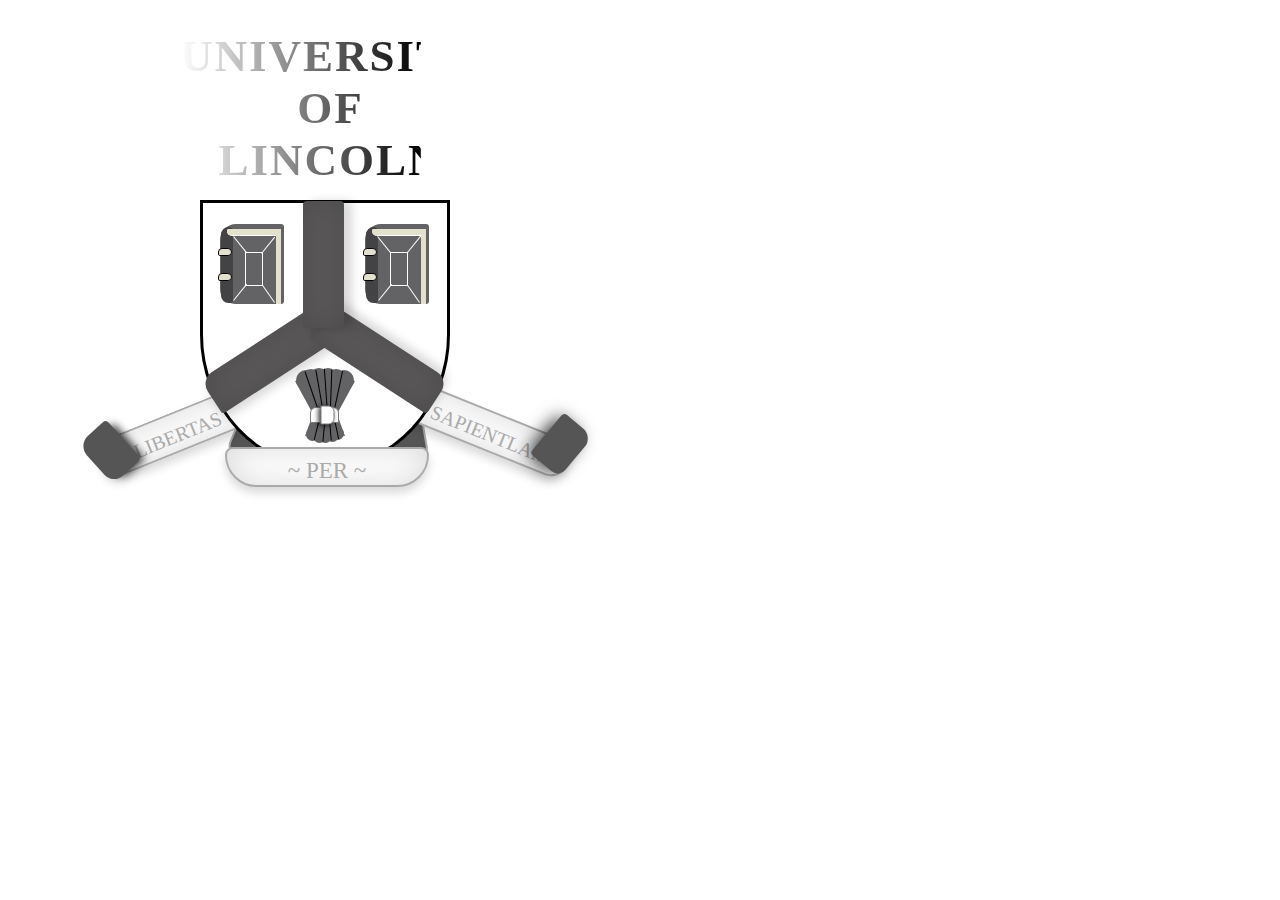
<file: Personal/index.html>
<!DOCTYPE html>
<html>
  <head>
    <meta charset="utf-8" />
    <meta http-equiv="X-UA-Compatible" content="IE=edge" />
    <title>Page Title</title>
    <meta name="viewport" content="width=device-width, initial-scale=1" />
    <link rel="stylesheet" type="text/css" media="screen" href="style.css" />
 
 </head>

  <body>
  
  
  
<div class="shield">
  <div class="shieldCurve"></div>
  <div class="shieldDecorationTop"></div>
  <div class="shieldDecorationLeft"></div>
  <div class="shieldDecorationRight"></div>
</div>
<div class = "book">
<div class="bookTop"></div>
<div class="bookSide"></div>
<div class="bookSpine"></div>
<div class="bookSpineBinder"></div>
<div class="bookSpineBinder1"></div>


</div>

<div class="whiteLine1"></div>
<div class="whiteLine2"></div>
<div class="whiteLine3"></div>
<div class="whiteLine4"></div>
<div class="whiteLine5"></div>
<div class="whiteLine6"></div>
<div class="whiteLine7"></div>
<div class="whiteLine8"></div>
<div class="whiteLine9"></div>
<div class="whiteLine10"></div>


<div class = "book1">
<div class="bookTop1"></div>
<div class="bookSide1"></div>
<div class="bookSpine1"></div>
<div class="bookSpineBinder2"></div>
<div class="bookSpineBinder3"></div>
</div>
<div class="triangle"></div>


<div class="wave3"></div>
<div class="wave4"></div>
<div class="wave5"></div>
<div class="wave6"></div>
<div class="wave7"></div>
<div class="wave8"></div>

<div class="triangle1"></div>


<div class="wave9"></div>
<div class="wave10"></div>
<div class="wave11"></div>
<div class="wave12"></div>
<div class="wave13"></div>
<div class="blackLine1"></div>
<div class="blackLine2"></div>
<div class="blackLine3"></div>
<div class="blackLine4"></div>
<div class="blackLine5"></div>
<div class="blackLine6"></div>
<div class="blackLine7"></div>
<div class="blackLine8"></div>
<div class="blackLine9"></div>
<div class="clamRibbon"></div>
<div class="clamRibbon2"></div>
<div class="ribbon">~ PER ~</div>
<div class="ribbonStart">LIBERTAS</div>
<div class="ribbonEnd">SAPIENTLAM</div>
<div class="ribbonEndTrim"></div>
<div class="ribbonStartTrim"></div>
<div class="ribbonMain"></div>
<div class="ribbonMiddleFirstTrim"></div>
<div class="ribbonMiddleSecondTrim"></div>

<h1 class="uniName">UNIVERSITY OF LINCOLN</h1>
    

  </body>
</html>
</file>
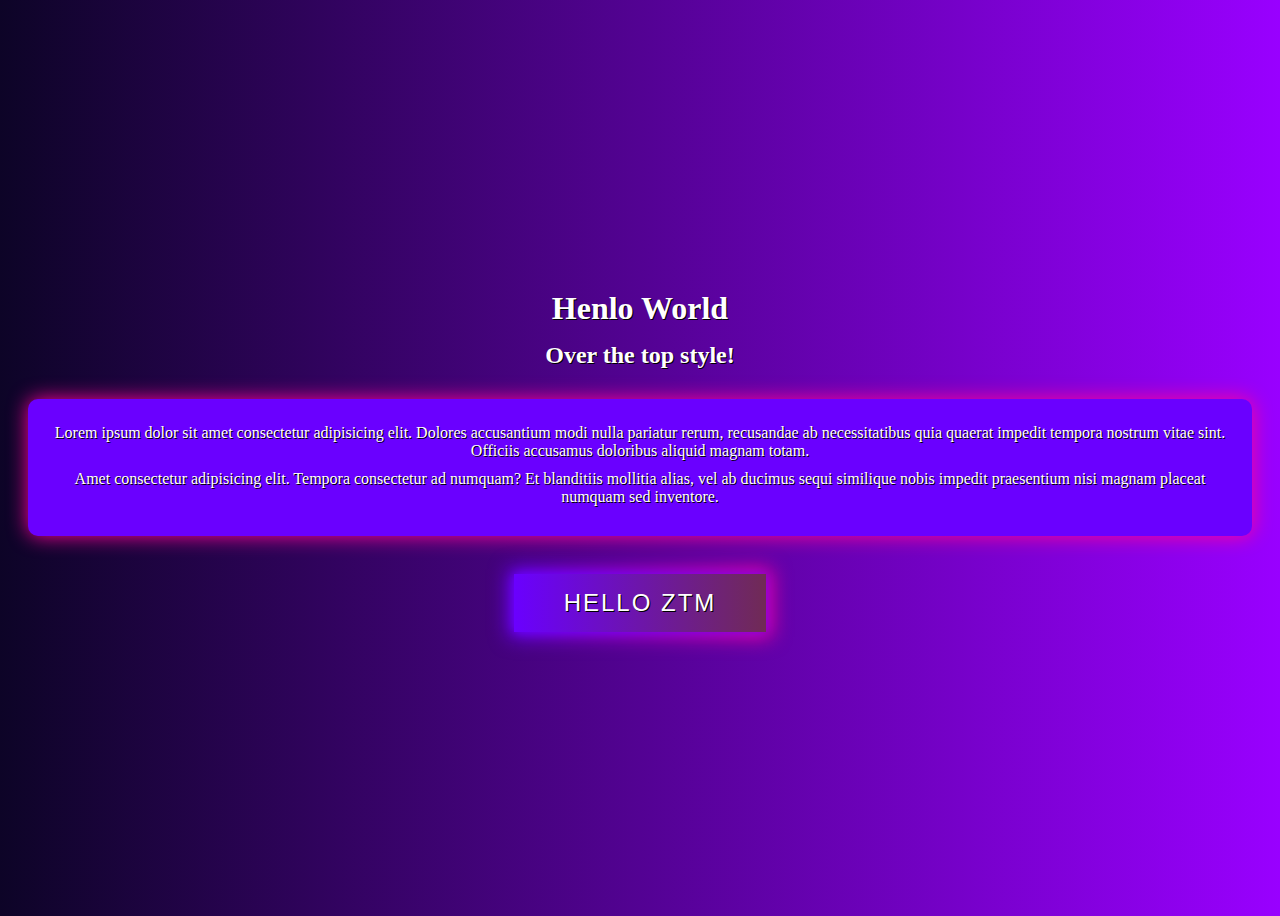
<file: Art/0xSilkweave/index.html>
<!DOCTYPE html>
<html>
<head>
  <link rel="stylesheet" type="text/css" href="button.css">
  <title>Cyberpunk Button</title>
</head>
<body>
  <div class="cyberpunk-background">
    <h1>Henlo World</h1>
    <h2>Over the top style!</h2>
    <div class="lorem-box">
    <p>Lorem ipsum dolor sit amet consectetur adipisicing elit. Dolores accusantium modi nulla pariatur rerum, recusandae ab necessitatibus quia quaerat impedit tempora nostrum vitae sint. Officiis accusamus doloribus aliquid magnam totam.</p>
    <p>Amet consectetur adipisicing elit. Tempora consectetur ad numquam? Et blanditiis mollitia alias, vel ab ducimus sequi similique nobis impedit praesentium nisi magnam placeat numquam sed inventore.</p>
    </div>
    <br>
    <button class="cyberpunk-button">Hello ZTM</button>
  </div>
</body>
</html>
</file>
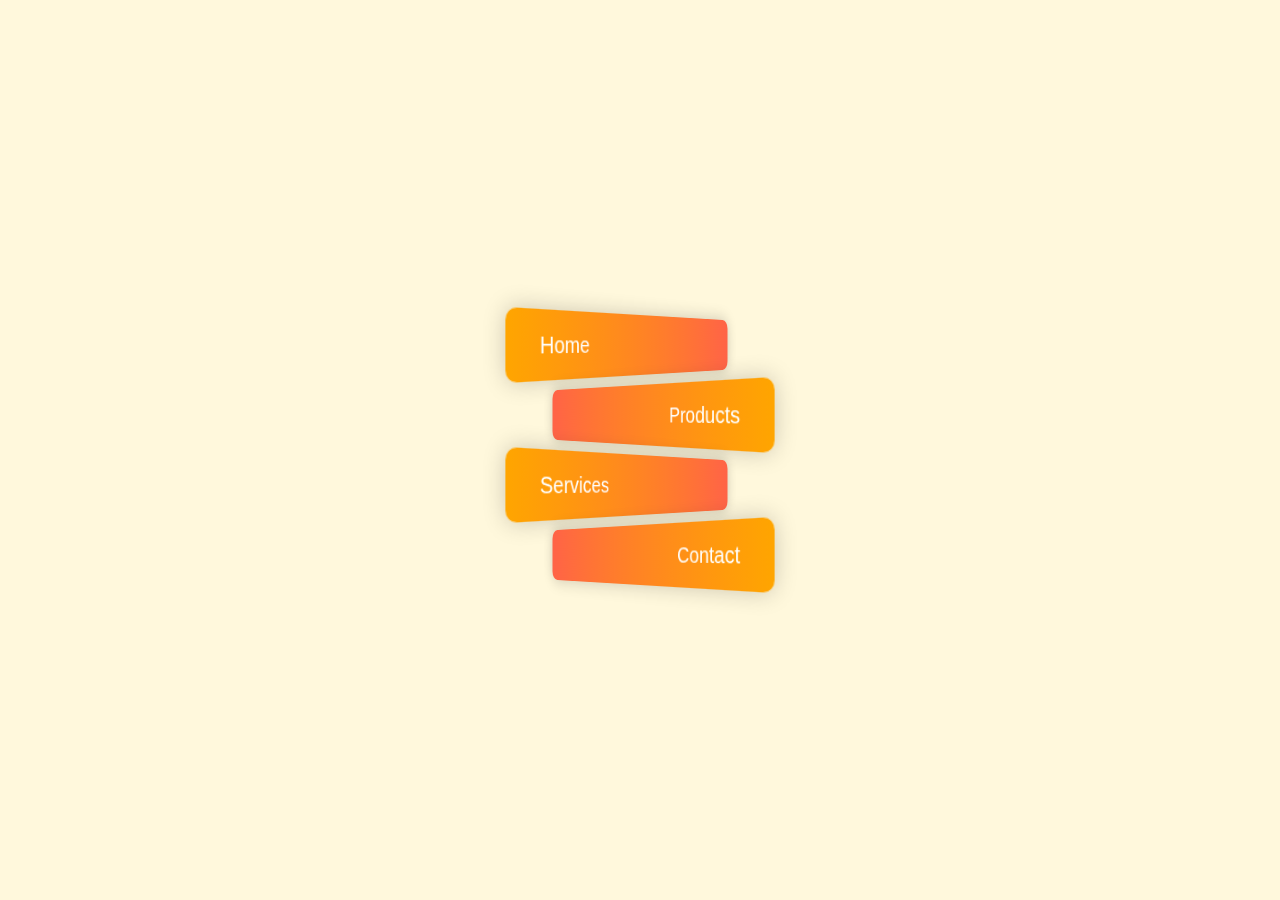
<file: Art/16BEC035/index.html>
<!DOCTYPE html>
<html>
  <head>
    <title></title>
    <link rel="stylesheet" type="text/css" href="style.css" />
  </head>
  <body>
    <ul>
      <li>home</li>
      <li>products</li>
      <li>services</li>
      <li>contact</li>
    </ul>
  </body>
</html>
</file>
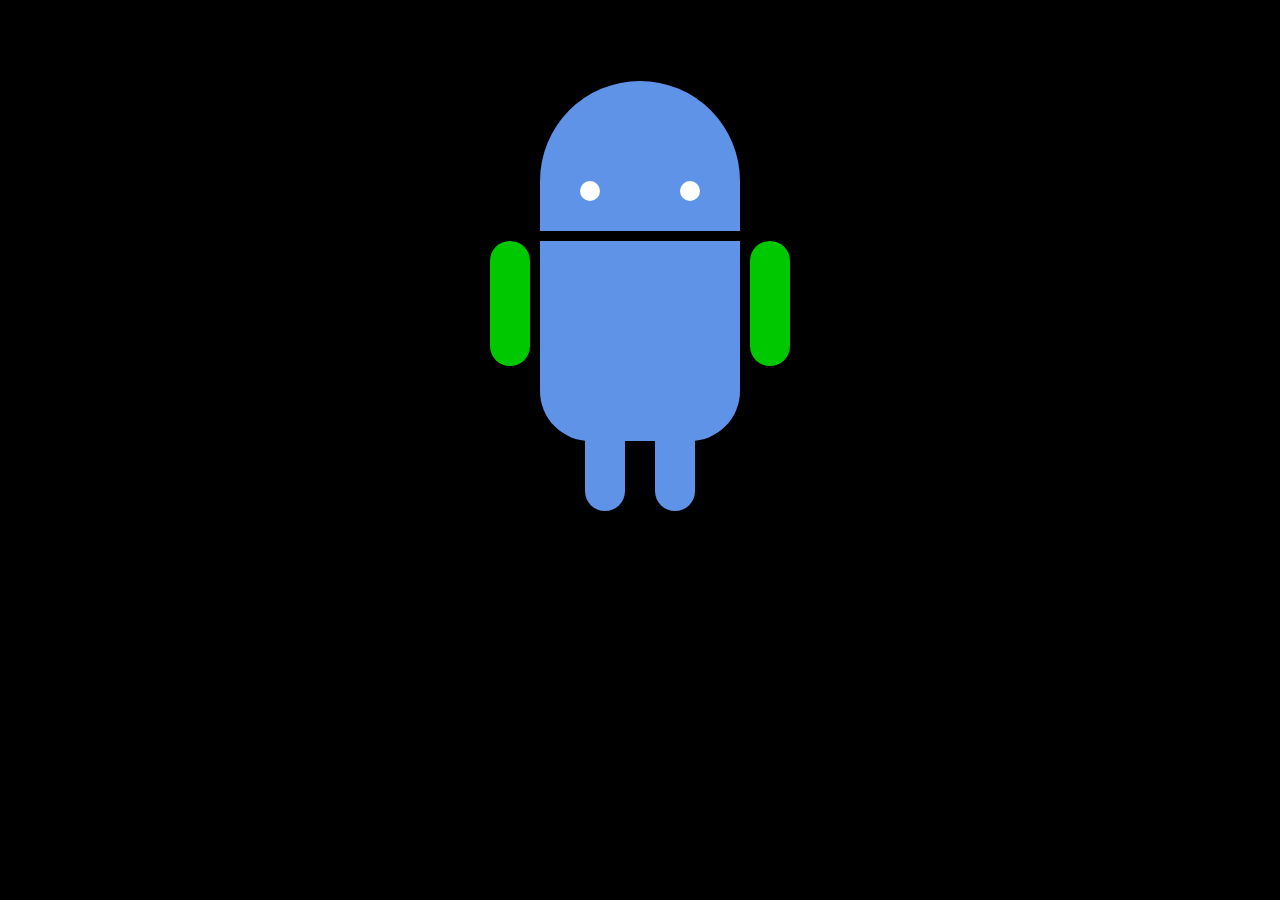
<file: Art/18BIT0387/index.html>
<!DOCTYPE html>
<html>
  <head>
    <title>RoboPage</title>
    <link rel="stylesheet" type="text/css" href="robo.css" />
    <link
      href="https://fonts.googleapis.com/css?family=Roboto"
      rel="stylesheet"
    />
  </head>
  <body>
    <h1>Robot Friend</h1>
    <div class="robots">
      <div class="android">
        <div class="head">
          <div class="eyes">
            <div class="left_eye"></div>
            <div class="right_eye"></div>
          </div>
        </div>
        <div class="upper_body">
          <div class="left_arm"></div>
          <div class="torso"></div>
          <div class="right_arm"></div>
        </div>
        <div class="lower_body">
          <div class="left_leg"></div>
          <div class="right_leg"></div>
        </div>
      </div>
    </div>
  </body>
</html>
</file>
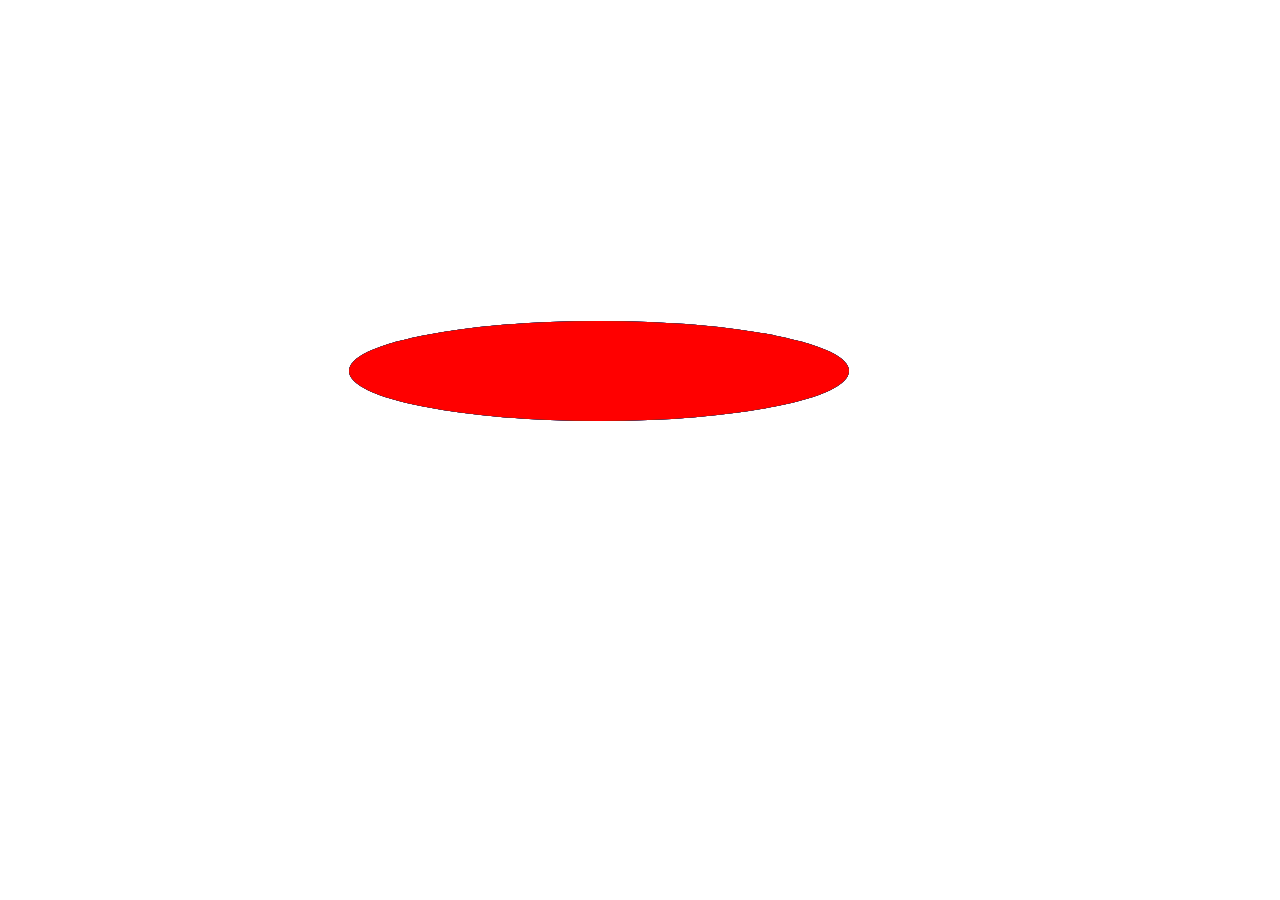
<file: Art/1rotate/index.html>
<!DOCTYPE html>
<html lang="en">
  <head>
    <meta charset="UTF-8" />
    <meta name="viewport" content="width=device-width, initial-scale=1.0" />
    <title>1rotate</title>
    <link rel="stylesheet" type="text/css" href="style.css" />
  </head>
  <body>
    <div class="red circle grow">
      <div class="green circle grow">
        <div class="blue circle grow">
          <div class="blue circle grow">
            <div class="green circle grow">
              <div class="red circle grow"></div>
            </div>
          </div>
        </div>
      </div>
    </div>
  </body>
</html>
</file>
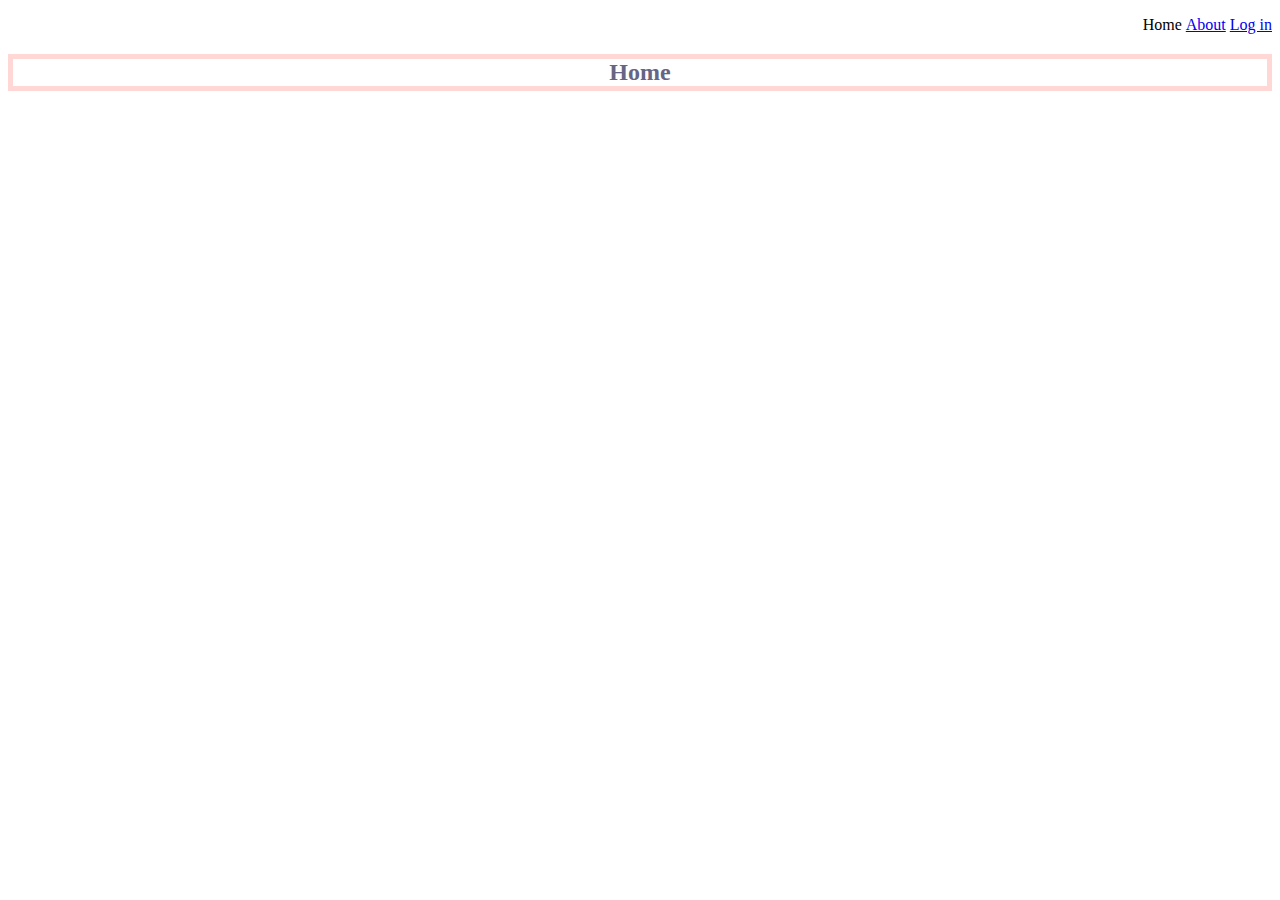
<file: Art/2.css/index.html>
<!DOCTYPE html>
<html lang="en">
  <head>
    <meta charset="UTF-8" />
    <meta name="viewport" content="width=device-width, initial-scale=1.0" />
    <link rel="stylesheet" href="style.css" />

    <title>Home</title>
  </head>
  <body>
    <header>
      <nav>
        <ul>
          <li>Home</li>
          <li><a href="about.html">About</a></li>
          <li><a href="login.html">Log in</a></li>
        </ul>
      </nav>
    </header>
    <section>
      <h2>Home</h2>
    </section>
  </body>
</html>
</file>
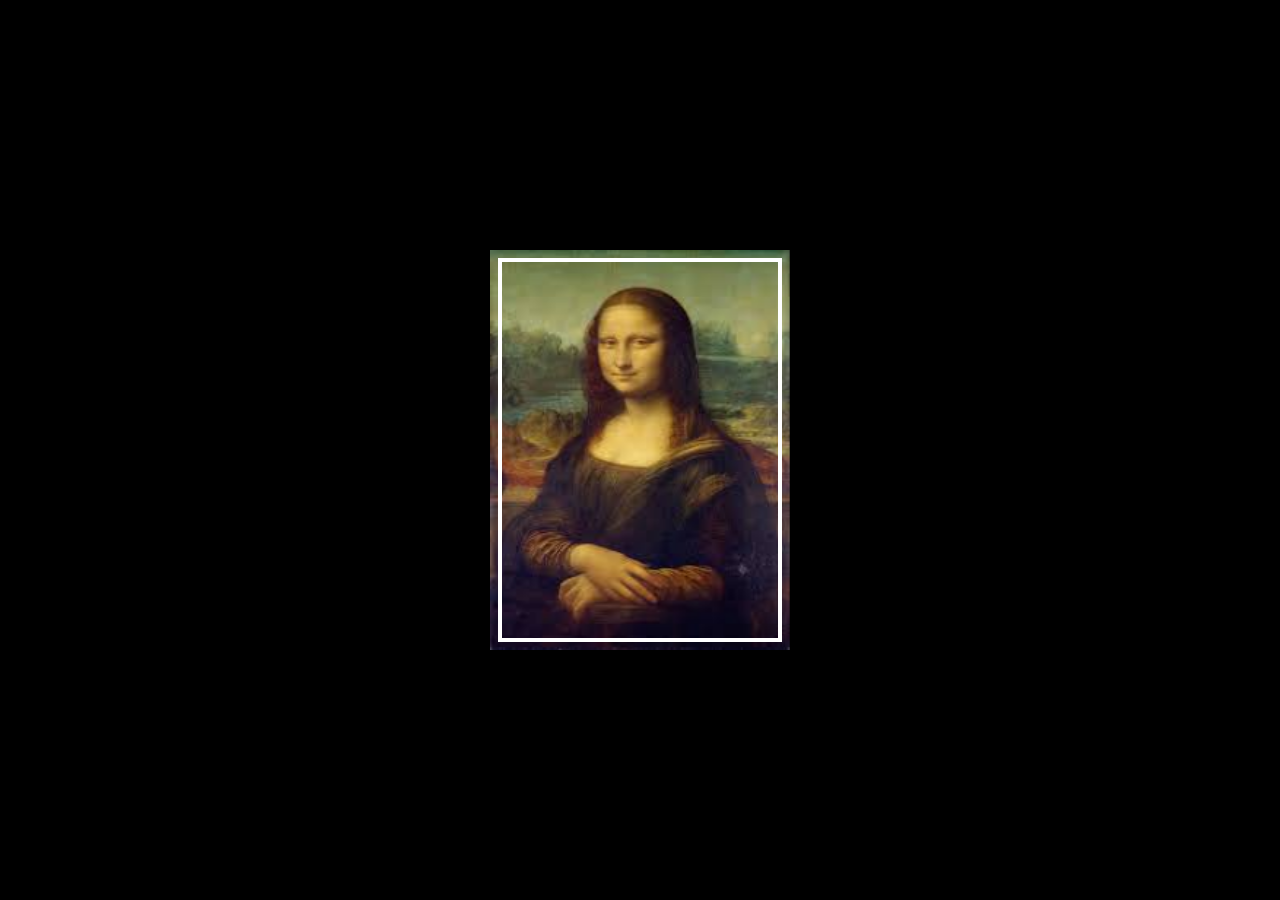
<file: Art/3D Image Flip/index.html>
<!DOCTYPE html>
<html>
  <head>
    <title>Image Flip</title>
    <link rel="stylesheet" type="text/css" href="style.css" />
  </head>
  <body>
    <div class="container">
      <div class="content">
        <div class="front">
          <img src="MonaLisa.jpg" alt="Mona Lisa" />
        </div>

        <div class="back">
          <div class="back-body">
            <h1>Mona Lisa</h1>
            <p>By Leonardo da Vinci</p>
          </div>
        </div>
      </div>
    </div>
  </body>
</html>
</file>
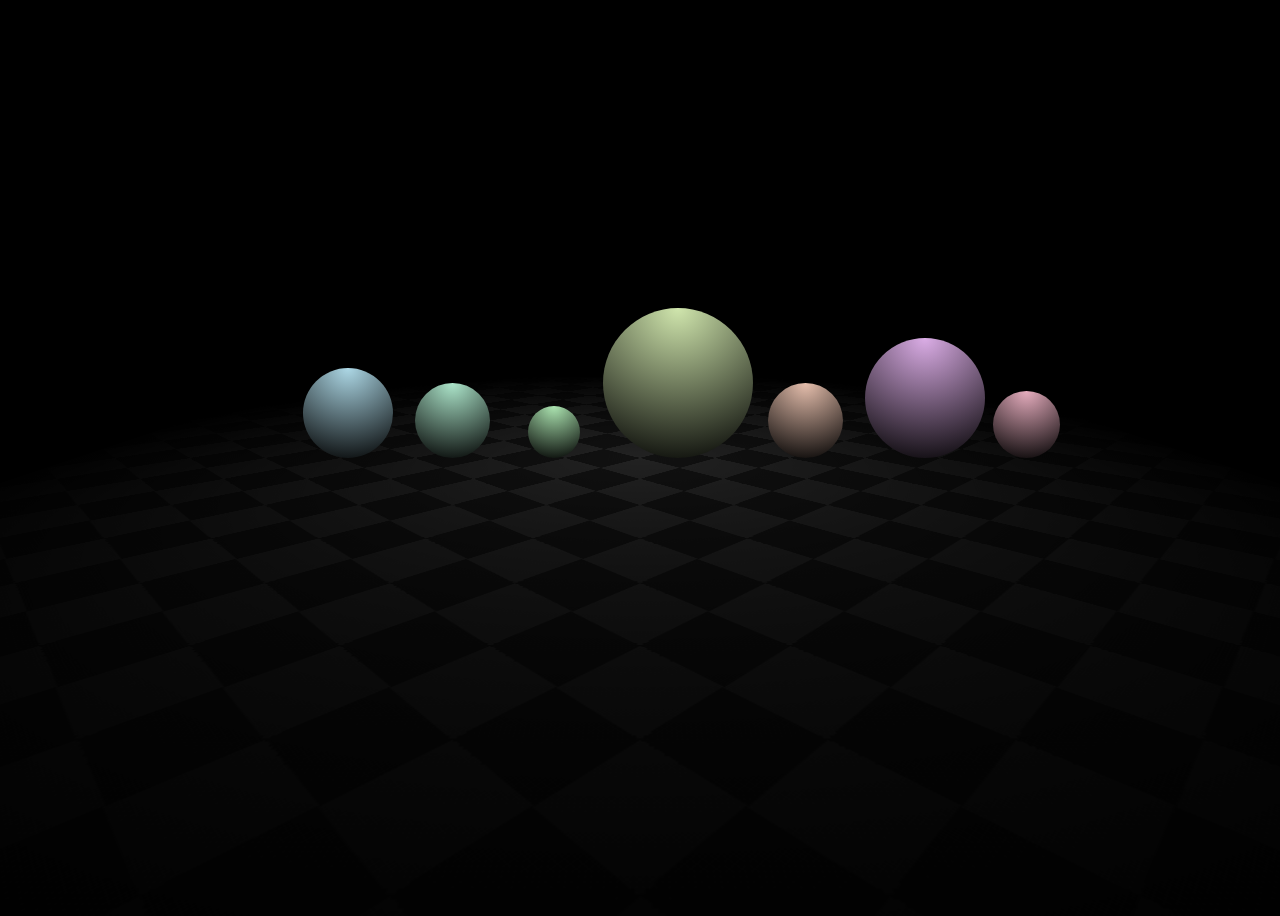
<file: Art/3D-balls/index.html>
<!DOCTYPE html>
<html lang="en">
  <head>
    <meta charset="UTF-8" />
    <meta http-equiv="X-UA-Compatible" content="IE=edge" />
    <meta name="viewport" content="width=device-width, initial-scale=1.0" />
    <title>3D Balls</title>
    <link rel="stylesheet" href="style.css" />
  </head>
  <body>
    <div class="scene">
      <div class="floor"></div>
      <div class="ball ball0"></div>
      <div class="ball ball1"></div>
      <div class="ball ball2"></div>
      <div class="ball ball3"></div>
      <div class="ball ball4"></div>
      <div class="ball ball5"></div>
      <div class="ball ball6"></div>
    </div>
  </body>
</html>
</file>
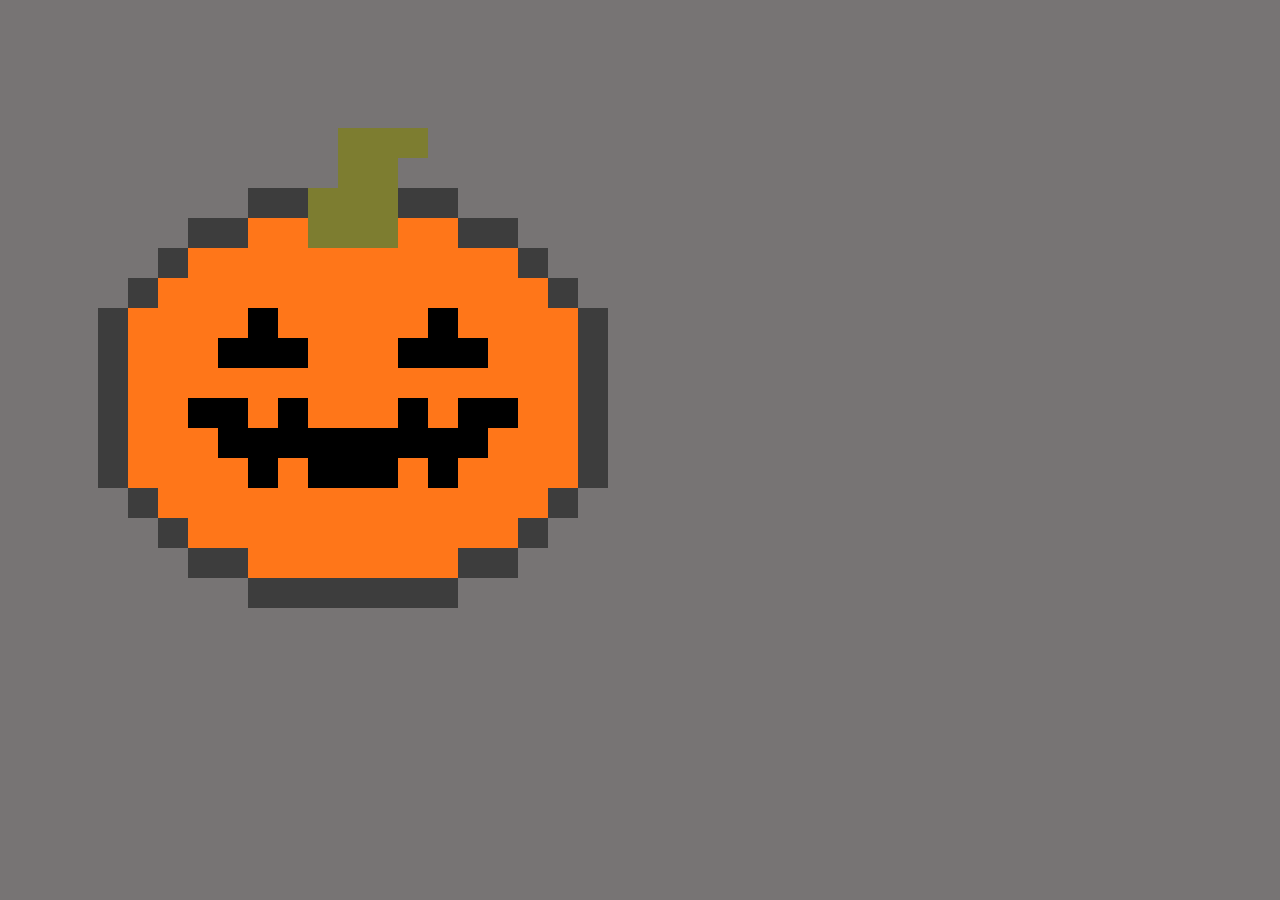
<file: Art/8bit-pumpkin/index.html>
<!DOCTYPE html>
<html>
  <head>
    <meta charset="utf-8" />
    <meta http-equiv="X-UA-Compatible" content="IE=edge" />
    <title>Page Title</title>
    <meta name="viewport" content="width=device-width, initial-scale=1" />
    <link rel="stylesheet" type="text/css" media="screen" href="style.css" />
  </head>

  <body>
    <div class="pumpkin"></div>
  </body>
</html>
</file>
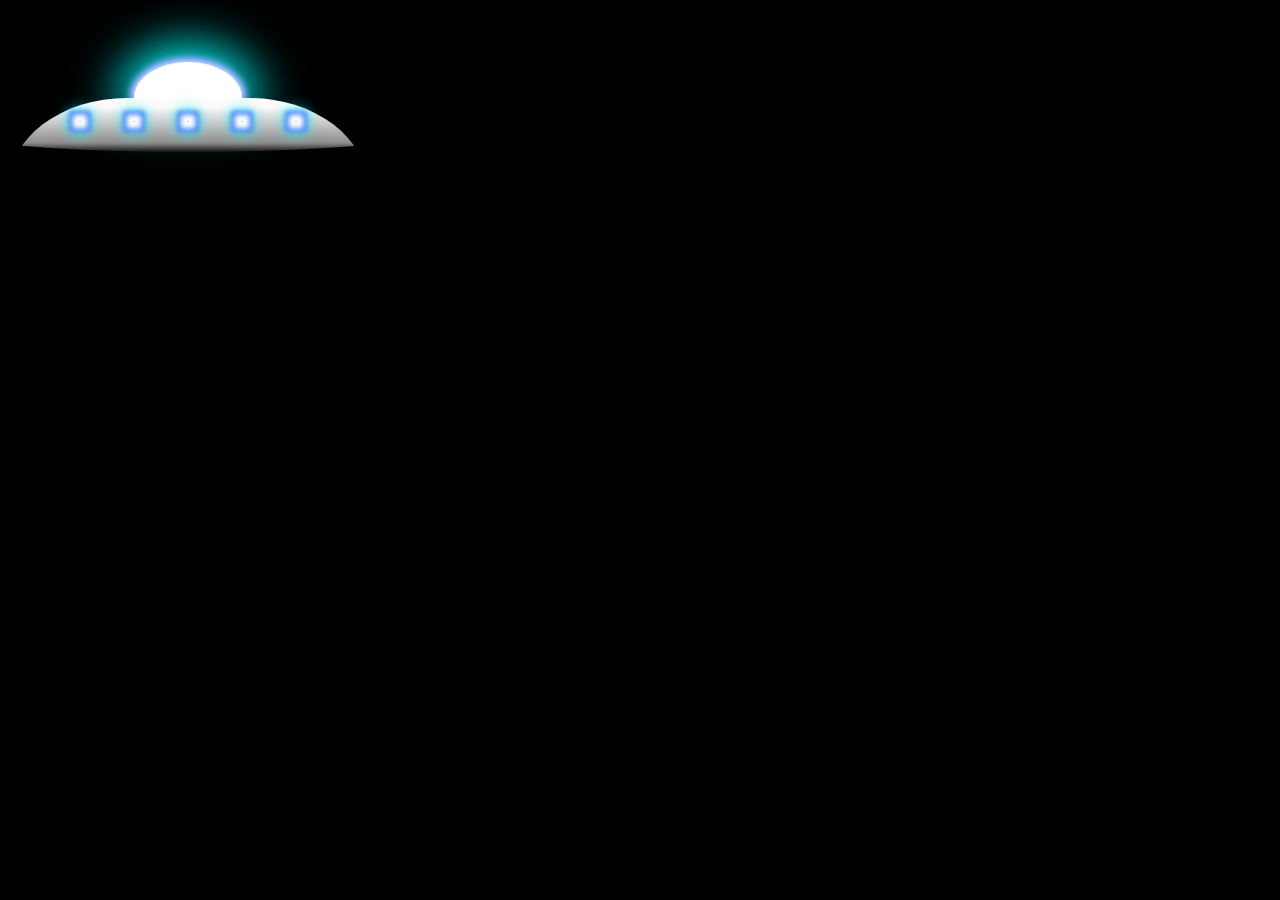
<file: Art/A-UFO/index.html>
<!DOCTYPE html>
<html lang="en">
  <head>
    <meta charset="UTF-8" />
    <meta name="viewport" content="width=device-width, initial-scale=1.0" />
    <link rel="stylesheet" href="style.css" />
    <title>Catch the UFO: Pure CSS</title>
  </head>
  <body>
    <div class="ufo">
      <div class="cockpit"></div>
      <div class="base"></div>
      <div class="lights-wrapper">
        <div class="lights l1"></div>
        <div class="lights l2"></div>
        <div class="lights l3"></div>
        <div class="lights l4"></div>
        <div class="lights l5"></div>
      </div>
      <p>You Caught Me!</p>
    </div>
  </body>
</html>
</file>
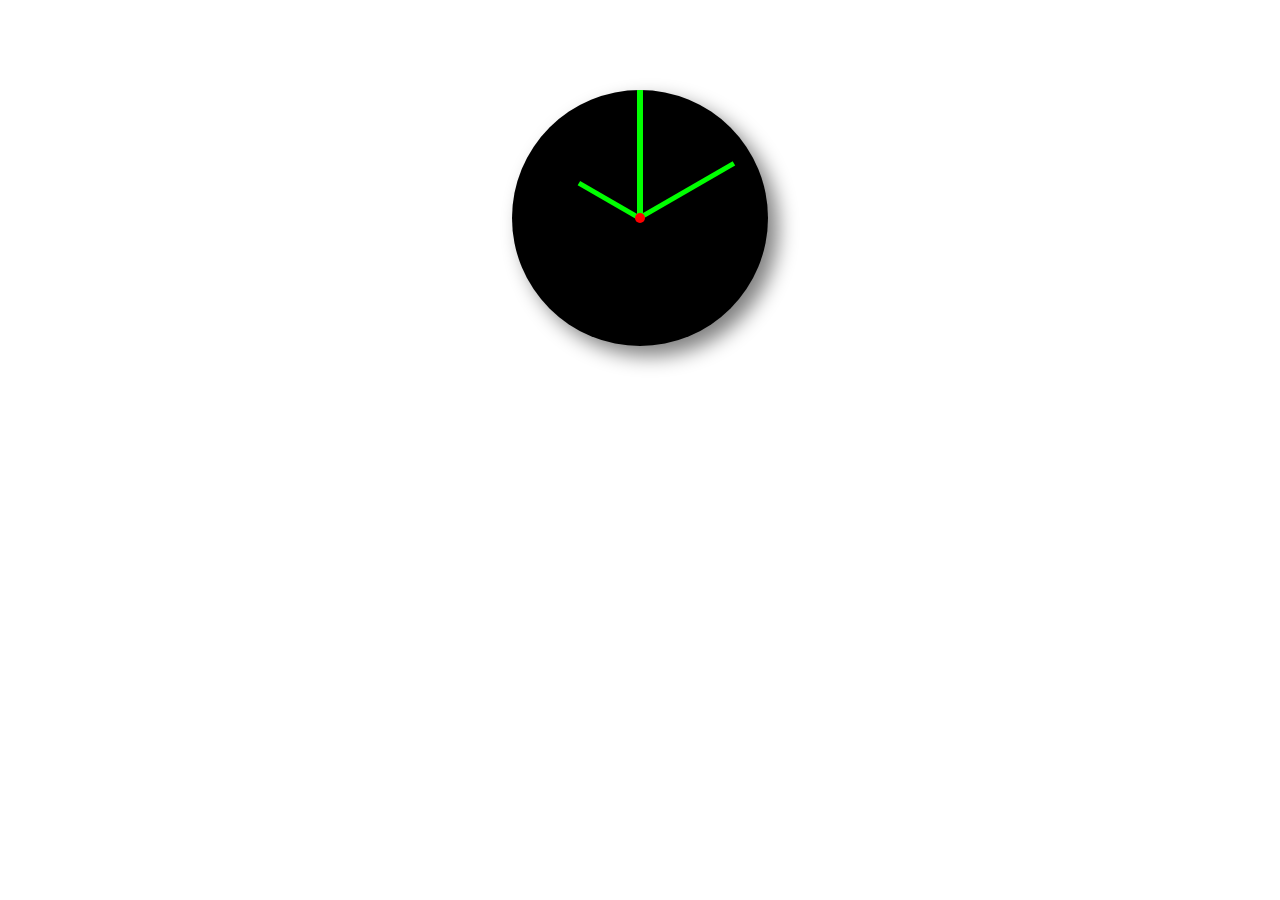
<file: Art/Abdul/index.html>
<!DOCTYPE html>
<html>
  <head>
    <meta charset="UTF-8" />
    <meta name="viewport" content="width=device-width, initial-scale=1.0" />
    <meta http-equiv="X-UA-Compatible" content="ie=edge" />
    <link rel="stylesheet" href="style.css" />
    <title>clock</title>
  </head>

  <body>
    <div class="clock">
      <div class="seconds">
        <div class="fill"></div>
      </div>
      <div class="minutes">
        <div class="fill"></div>
      </div>
      <div class="hours">
        <div class="fill"></div>
      </div>
      <div class="center"></div>
    </div>
  </body>
</html>
</file>
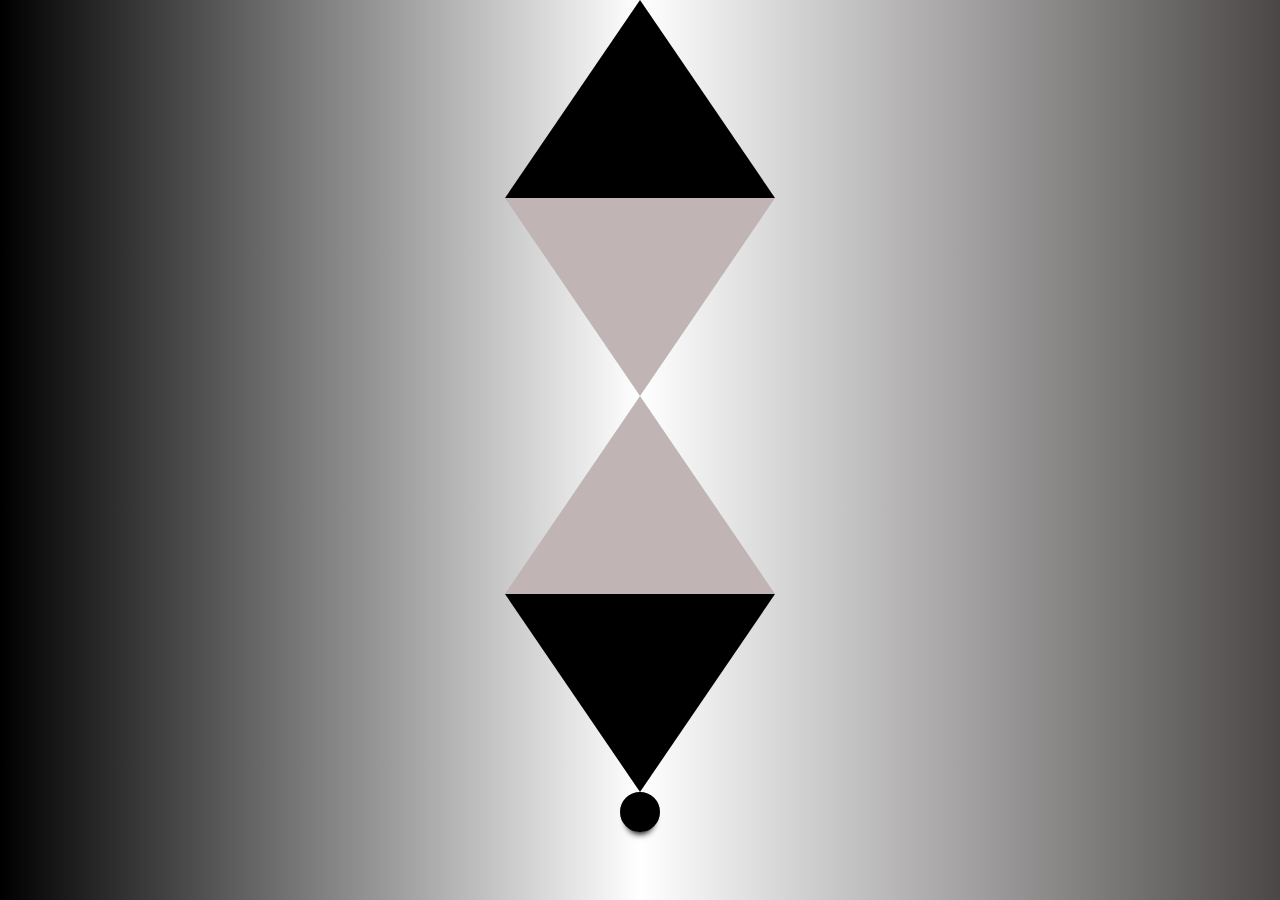
<file: Art/AbduMurad/index.html>
<!DOCTYPE html>
<html lang="en">
  <head>
    <meta charset="UTF-8" />
    <meta name="viewport" content="width=device-width, initial-scale=1.0" />
    <title>Driller</title>
    <link rel="stylesheet" href="style.css" />
    <link
      rel="stylesheet"
      href="https://cdnjs.cloudflare.com/ajax/libs/animate.css/4.0.0/animate.min.css"
    />
  </head>
  <body>
    <main class="main">
      <div class="container">
        <div class="sand-top triangles"></div>
        <div id="triangle-down" class="triangles animate__flipIny"></div>
        <div id="triangle-up" class="triangles animate__flipOutX"></div>
        <div class="triangles sand-bottom"></div>
        <div class="shadow"></div>
      </div>
    </main>
  </body>
</html>
</file>
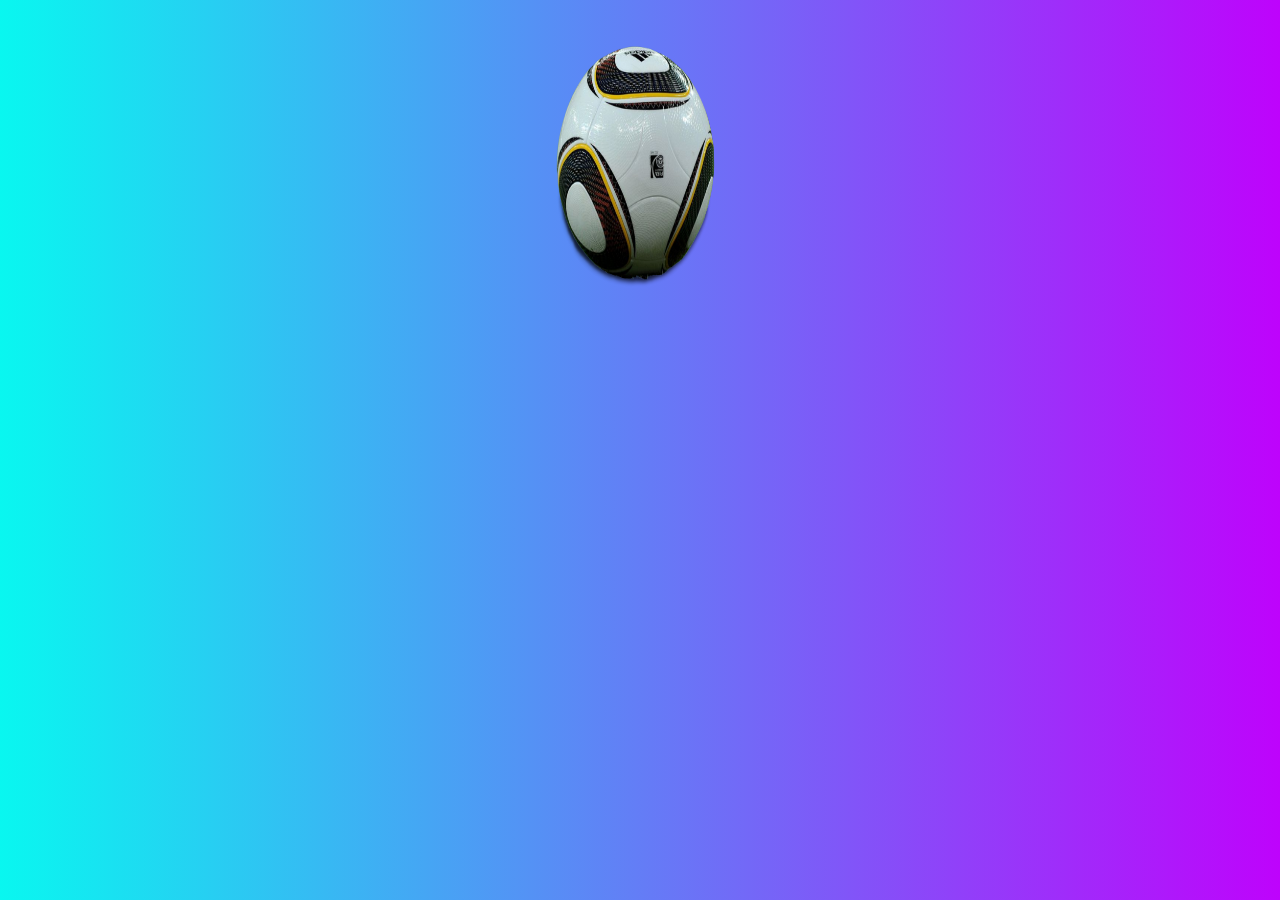
<file: Art/AbdussamadYisau/index.html>
<!DOCTYPE html>
<html>
  <head>
    <meta charset="utf-8" />
    <meta name="description" content="Animation for Hacktober" />
    <meta name="keywords" content="HTML,CSS" />
    <meta name="author" content="Abdussamad Yisau" />
    <meta name="viewport" content="width=device-width, initial-scale=1.0" />
    <link rel="stylesheet" type="text/css" href="style.css" />
    <title>Hacktober Fest | Abdussamad Yisau</title>
  </head>
  <body>
    <div class="img-container">
      <img
        src="ball1.png"
        class="jabulaniBall"
        alt="the jabulani"
        width="300px"
        height="300px"
      />
    </div>
  </body>
</html>
</file>
<file: Personal/style.css>
.shield {
  width: 250px;
  height: 350px;
  position: relative;
  z-index:1;
  
}

.shieldCurve {
    position: relative;
    bottom: 0;
    left: 200px;
    right: 0;
    top: 200px;
    height: 75%;
    background-color: #fff;
    border-radius: 0 0 50% 50%;
    z-index: 0;
    border: 3px solid #000;
}
.shieldDecorationTop {
        position: absolute;
    left: 184%;
    top: 41%;
    transform: rotate(-90deg);
    display: block;
    margin: 100px -200px;
    width: 127px;
    height: 41px;
    font: normal 30px/60px 'Rye';
    text-align: center;
    z-index: 1;
    color: #aaa;
    background: #5a5858;
    border-radius: 4px;
    box-shadow: 0 0 30px rgba(0,0,0,.15) inset, 0 8px 10px rgba(0,0,0,.15);
}
.shieldDecorationLeft {
    position: absolute;
    left: 160%;
    top: 68%;
    transform: rotate(-33deg);
    display: block;
    margin: 100px -200px;
    width: 141px;
    height: 41px;
    font: normal 30px/60px 'Rye';
    text-align: center;
    color: #aaa;
    background: #5a5858;
    z-index: 0;
    border-radius: 14px 4px 4px 3px;
    box-shadow: 0 0 30px rgba(0,0,0,.15) inset, 0 6px 10px rgba(0,0,0,.15);
}
.shieldDecorationRight {
    position: absolute;
    left: 203%;
    top: 68%;
    transform: rotate(-147deg);
    display: block;
    margin: 100px -200px;
    width: 141px;
    height: 41px;
    font: normal 30px/60px 'Rye';
    text-align: center;
    color: #aaa;
    background: #5a5858;
    z-index: 0;
    border-radius: 4px 4px 4px 14px;
    box-shadow: 0 0 30px rgba(0,0,0,.15) inset, 0 6px 10px rgba(0,0,0,.15);
}

*{
  margin:0;
  padding:0;
  position: absolute;
  
}

.book {
    width: 64px;
    height: 80px;
    top: 64%;
    left: 88%;
    background: #636365;
    border-radius: 16px 3px 3px 15px;
    margin: 0;
    padding: 0;
	    z-index: 5;
}
.bookTop {
    box-sizing: inherit;
    content: "";
    position: absolute;
    height: 7px;
    width: 54px;
    bottom: 68px;
    right: 3px;
    background: white;
    border-radius: 13px 4px 4px 32px;
    box-shadow: inset 4px 6px 0px 0px #E4E0CE;
    margin: 0;
    padding: 0;
    z-index: 1;
}
.bookSide {
    box-sizing: inherit;
    content: "";
    position: absolute;
    height: 5px;
    width: 75px;
    bottom: 35px;
    right: -32px;
    background: white;
    border-radius: 0px 0px 0px 0px;
    box-shadow: inset 4px 6px 0px 0px #E4E0CE;
    margin: 0;
    padding: 0;
    z-index: 2;
    transform: rotate(-270deg);
}
.bookSpine {
        box-sizing: inherit;
    content: "";
    position: absolute;
    height: 12px;
    width: 76px;
    bottom: 33px;
    right: 19px;
    background: #434345;
    border-radius: 84px 85px 51px 34px;
    margin: 0;
    padding: 0;
    z-index: 0;
    transform: rotate(270deg);
}
.bookSpineBinder {
    box-sizing: inherit;
    content: "";
    position: absolute;
    height: 6px;
    width: 12px;
    bottom: 48px;
    right: 52px;
    background: white;
    border-radius: 29px 14px 30px 31px;
    box-shadow: inset 4px 6px 0px 0px #E4E0CE;
    margin: 0;
    padding: 0;
    border: 1px solid #000;
    z-index: 2;
    transform: rotate(-180deg);
}

.bookSpineBinder1 {
    box-sizing: inherit;
    content: "";
    position: absolute;
    height: 6px;
    width: 12px;
    bottom: 23px;
    right: 52px;
    background: white;
    border-radius: 29px 14px 30px 31px;
    box-shadow: inset 4px 6px 0px 0px #E4E0CE;
    margin: 0;
    padding: 0;
    border: 1px solid #000;
    z-index: 2;
    transform: rotate(-180deg);
}

.book1 {
    width: 64px;
    height: 80px;
    top: 64%;
    left: 146%;
    background: #636365;
    border-radius: 16px 3px 3px 15px;
    margin: 0;
    padding: 0;
	    z-index: 5;
}
.bookTop1 {
    box-sizing: inherit;
    content: "";
    position: absolute;
    height: 7px;
    width: 54px;
    bottom: 68px;
    right: 3px;
    background: white;
    border-radius: 13px 4px 4px 32px;
    box-shadow: inset 4px 6px 0px 0px #E4E0CE;
    margin: 0;
    padding: 0;
    z-index: 1;
}
.bookSide1 {
    box-sizing: inherit;
    content: "";
    position: absolute;
    height: 5px;
    width: 75px;
    bottom: 35px;
    right: -32px;
    background: white;
    border-radius: 0px 0px 0px 0px;
    box-shadow: inset 4px 6px 0px 0px #E4E0CE;
    margin: 0;
    padding: 0;
    z-index: 2;
    transform: rotate(-270deg);
}
.bookSpine1 {
        box-sizing: inherit;
    content: "";
    position: absolute;
    height: 12px;
    width: 76px;
    bottom: 33px;
    right: 19px;
    background: #434345;
    border-radius: 84px 85px 51px 34px;
    margin: 0;
    padding: 0;
    z-index: 0;
    transform: rotate(270deg);
}
.bookSpineBinder2 {
    box-sizing: inherit;
    content: "";
    position: absolute;
    height: 6px;
    width: 12px;
    bottom: 48px;
    right: 52px;
    background: white;
    border-radius: 29px 14px 30px 31px;
    box-shadow: inset 4px 6px 0px 0px #E4E0CE;
    margin: 0;
    padding: 0;
    border: 1px solid #000;
    z-index: 2;
    transform: rotate(-180deg);
}

.bookSpineBinder3 {
    box-sizing: inherit;
    content: "";
    position: absolute;
    height: 6px;
    width: 12px;
    bottom: 23px;
    right: 52px;
    background: white;
    border-radius: 29px 14px 30px 31px;
    box-shadow: inset 4px 6px 0px 0px #E4E0CE;
    margin: 0;
    padding: 0;
    border: 1px solid #000;
    z-index: 2;
    transform: rotate(-180deg);
}


.triangle {
    width: 0;
    height: 0px;
    left: 295px;
    top: 381px;
    border-left: 30px solid transparent;
    border-right: 30px solid transparent;
    border-bottom: 55px solid #636365;
    transform: rotate(180deg);
	    z-index: 5;
}
.wave1, .wave2, .wave3, .wave4,.wave5, .wave6, .wave7, .wave8 {
    content: '';
    background-color: #636365;
    border-radius: 50%;
    height: 20px;
    position: absolute;
    width: 20px;
	    z-index: 5;
}
.wave1 {
    top: 400px;
    left: 318px;
}
.wave2 {
    left: 309px;
    top: 399px;
}
.wave3 {
    top: 370px;
    left: 334px;
}
.wave4 {
    left: 296px;
    top: 370px;
}
.wave5 {
    top: 368px;
    left: 318px;
}
.wave6 {
       left: 309px;
    top: 368px;
}
.wave7 {
    top: 369px;
    left: 326px;
}
.wave8 {
    left: 301px;
    top: 369px;
}
.wave9 {
    left: 306px;
    top: 428px;
}
.wave10 {
    top: 430px;
    left: 313px;
}
.wave11 {
    left: 319px;
    top: 430px;
}
.wave12 {
    top: 429px;
    left: 326px;
}
.wave13 {
    left: 331px;
    top: 427px;
}
.wave9, .wave10, .wave11, .wave12, .wave13 {
    content: '';
    background-color: #636365;
    border-radius: 50%;
    height: 13px;
    position: absolute;
    width: 13px;
	    z-index: 5;
}
.triangle1 {
    width: 0;
    height: 0px;
    left: 305px;
    top: 381px;
    border-left: 20px solid transparent;
    border-right: 20px solid transparent;
    border-bottom: 55px solid #636365;
	    z-index: 5;
}
.blackLine1 {
    position: absolute;
    height: 20px;
    left: 280px;
    width: 46px;
    top: 386px;
    margin-bottom: 15px;
    border-top: 1px solid black;
    clear: both;
    transform: rotate(71deg);
	    z-index: 5;
}
.blackLine2 {
    position: absolute;
    height: 20px;
    left: 287px;
    width: 46px;
    top: 384px;
    margin-bottom: 15px;
    border-top: 1px solid black;
    clear: both;
    transform: rotate(80deg);
	    z-index: 5;
}
.blackLine3 {
    position: absolute;
    height: 20px;
    left: 293px;
    width: 46px;
    top: 382px;
    margin-bottom: 15px;
    border-top: 1px solid black;
    clear: both;
    transform: rotate(86deg);
	    z-index: 5;
}
.blackLine4 {
    position: absolute;
    height: 20px;
    left: 298px;
    width: 46px;
    top: 382px;
    margin-bottom: 15px;
    border-top: 1px solid black;
    clear: both;
    transform: rotate(92deg);
	    z-index: 5;
}
.blackLine5 {
    position: absolute;
    height: 20px;
    left: 305px;
    width: 46px;
    top: 381px;
    margin-bottom: 15px;
    border-top: 1px solid black;
    clear: both;
    transform: rotate(102deg);
	    z-index: 5;
}
.blackLine6 {
    position: absolute;
    height: 20px;
    left: 292px;
    width: 33px;
    top: 411px;
    margin-bottom: 15px;
    border-top: 1px solid black;
    clear: both;
    transform: rotate(104deg);
	    z-index: 5;
}
.blackLine7 {
    position: absolute;
    height: 20px;
    left: 297px;
    width: 35px;
    top: 413px;
    margin-bottom: 15px;
    border-top: 1px solid black;
    clear: both;
    transform: rotate(95deg);
	    z-index: 5;
}
.blackLine8 {
    position: absolute;
    height: 20px;
    left: 305px;
    width: 30px;
    top: 416px;
    margin-bottom: 15px;
    border-top: 1px solid black;
    clear: both;
    transform: rotate(85deg);
	    z-index: 5;
}
.blackLine9 {
    position: absolute;
    height: 20px;
    left: 312px;
    width: 28px;
    top: 417px;
    margin-bottom: 15px;
    border-top: 1px solid black;
    clear: both;
    transform: rotate(78deg);
	    z-index: 5;
}
.clamRibbon {
    position: absolute;
    height: 14px;
    left: 310px;
    background-color: #fff;
    width: 27px;
    top: 407px;
    border-radius: 0px 0px 6px 6px;
    margin-bottom: 15px;
    border: 1px solid #7c7c7c;
    clear: both;
    transform: rotate(180deg);
	    z-index: 5;
}
.clamRibbon2 {
    position: absolute;
    height: 12px;
    left: 318px;
    background-color: #fff;
    width: 17px;
    top: 408px;
    border-radius: 0px 0px 6px 6px;
    margin-bottom: 15px;
    border: 1px solid #7c7c7c;
    clear: both;
    transform: rotate(270deg);
    box-shadow: -1px -2px 5px 0px rgba(0,0,0,.8);
	    z-index: 5;
}


.ribbon {
    position: absolute;
    left: 170%;
    top: 99%;
    display: block;
    margin: 100px -200px;
    width: 200px;
    height: 36px;
    border: 2px solid #aaa;
    font: normal 23px/43px 'Rye';
    text-align: center;
    color: #aaa;
	z-index:5;
    background: #fff;
    border-radius: 10px 10px 40px 40px;
    box-shadow: 0 0 30px rgba(0,0,0,.15) inset, 0 6px 10px rgba(0,0,0,.15);
}
.ribbonStart {
    position: absolute;
    left: 117%;
    top: 89%;
    display: block;
    margin: 100px -200px;
    width: 163px;
    height: 36px;
    border: 2px solid #aaa;
    font: normal 20px/43px 'Rye';
    text-align: center;
    color: #aaa;
    background: #fff;
    border-radius: 24px 40px 2px 16px;
    box-shadow: 0 0 30px rgba(0,0,0,.15) inset, 0 6px 10px rgba(0,0,0,.15);
    transform: rotate(-22deg);
}
.ribbonEnd {
    position: absolute;
    left: 243%;
    top: 89%;
    display: block;
    margin: 100px -200px;
    width: 163px;
    height: 36px;
    border: 2px solid #aaa;
    font: normal 20px/43px 'Rye';
    text-align: center;
    color: #aaa;
    background: #fff;
    border-radius: 7px 40px 35px 27px;
    box-shadow: 0 0 30px rgba(0,0,0,.15) inset, 0 6px 10px rgba(0,0,0,.15);
    transform: rotate(22deg);
}
.ribbonEndTrim {
    position: absolute;
    left: 294%;
    top: 93%;
    display: block;
    margin: 100px -200px;
    width: 49px;
    height: 34px;
    border: 2px solid #565555;
    font: normal 20px/43px 'Rye';
    text-align: center;
    color: #aaa;
    background: #565555;
    border-radius: 4px 4px 13px 10px;
    box-shadow: -4px -5px 17px -2px rgba(0,0,0,.8);
    transform: rotate(-50deg);
}
.ribbonStartTrim {
    position: absolute;
    left: 113%;
    top: 95%;
    display: block;
    margin: 100px -200px;
    width: 49px;
    height: 34px;
    border: 2px solid #565555;
    font: normal 20px/43px 'Rye';
    text-align: center;
    color: #aaa;
    background: #565555;
    border-radius: 4px 5px 13px 14px;
    box-shadow: 5px -6px 9px -3px rgba(0,0,0,.8);
    transform: rotate(48deg);
}
.ribbonMiddleFirstTrim {
    position: absolute;
    left: 167%;
    top: 87%;
    display: block;
    margin: 100px -200px;
    width: 75px;
    height: 34px;
    border: 2px solid #aaa;
    font: normal 20px/43px 'Rye';
    text-align: center;
    color: #aaa;
    background: #565555;
    border-radius: 4px 5px 13px 14px;
    /* box-shadow: 8px -2px 12px 0px rgba(0,0,0,.8); */
    transform: rotate(113deg);
    z-index: -1;
}
.ribbonMiddleSecondTrim {
    position: absolute;
    left: 226%;
    top: 87%;
    display: block;
    margin: 100px -200px;
    width: 75px;
    height: 34px;
    border: 2px solid #aaa;
    font: normal 20px/43px 'Rye';
    text-align: center;
    color: #aaa;
    background: #565555;
    border-radius: 4px 5px 13px 14px;
    /* box-shadow: 8px -2px 12px 0px rgba(0,0,0,.8); */
    transform: rotate(260deg);
    z-index: -1;
}
.whiteLine1 {
    position: absolute;
    height: 16px;
    left: 237px;
    width: 32px;
    top: 260px;
    margin-bottom: 15px;
    border: 1px solid #fff;
    clear: both;
    transform: rotate(90deg);
    z-index: 5;
}
.whiteLine2 {
    position: absolute;
    height: 17px;
    left: 251px;
    width: 21px;
    top: 231px;
    margin-bottom: 15px;
    border-top: 1px solid #fff;
    clear: both;
    transform: rotate(129deg);
    z-index: 5;
}
.whiteLine3 {
    position: absolute;
    height: 17px;
    left: 223px;
    width: 21px;
    top: 241px;
    margin-bottom: 15px;
    border-top: 1px solid #fff;
    clear: both;
    transform: rotate(51deg);
    z-index: 5;
}
.whiteLine4 {
    position: absolute;
    height: 17px;
    left: 265px;
    width: 21px;
    top: 280px;
    margin-bottom: 15px;
    border-top: 1px solid #fff;
    clear: both;
    transform: rotate(235deg);
    z-index: 5;
}
.whiteLine5 {
    position: absolute;
    height: 17px;
    left: 223px;
    width: 21px;
    top: 278px;
    margin-bottom: 15px;
    border-top: 1px solid #fff;
    clear: both;
    transform: rotate(129deg);
    z-index: 5;
}
.whiteLine6 {
    position: absolute;
    height: 16px;
    left: 382px;
    width: 32px;
    top: 260px;
    margin-bottom: 15px;
    border: 1px solid #fff;
    clear: both;
    transform: rotate(90deg);
    z-index: 8;
}
.whiteLine7 {
    position: absolute;
    height: 17px;
    left: 397px;
    width: 21px;
    top: 230px;
    margin-bottom: 15px;
    border-top: 1px solid #fff;
    clear: both;
    transform: rotate(129deg);
    z-index: 6;
}
.whiteLine8 {
    position: absolute;
    height: 17px;
    left: 367px;
    width: 21px;
    top: 241px;
    margin-bottom: 15px;
    border-top: 1px solid #fff;
    clear: both;
    transform: rotate(51deg);
    z-index: 6;
}
.whiteLine9 {
    position: absolute;
    height: 17px;
    left: 410px;
    width: 21px;
    top: 280px;
    margin-bottom: 15px;
    border-top: 1px solid #fff;
    clear: both;
    transform: rotate(235deg);
    z-index: 6;
}
.whiteLine10 {
    position: absolute;
    height: 17px;
    left: 368px;
    width: 21px;
    top: 278px;
    margin-bottom: 15px;
    border-top: 1px solid #fff;
    clear: both;
    transform: rotate(129deg);
    z-index: 6;
}
.uniName {
    position: inherit;
    top: 30px;
    left: 180px;
    text-align: center;
}
h1 {
   
    position: absolute;
    font-size: 45px;
    letter-spacing: 2px;
    background: linear-gradient(90deg, #0000, #000);
    background-repeat: no-repeat;
    background-size: 80%;
    animation: shine 9s infinite;
    -webkit-background-clip: text;
    -webkit-text-fill-color: rgb(116 116 116 / 0%);

}
      @keyframes shine {
        0% {
          background-position: -500%;
        }
        100% {
          background-position: 500%;
        }
      }
</file>
<file: Art/0xSilkweave/button.css>
body {
  background: linear-gradient(to right, #0d0427, #9900ff);
  display: flex;
  align-items: center;
  justify-content: center;
  text-align: center;
  height: 100vh;
}

@media only screen and (max-width: 600px) {
  .lorem-box {
      padding: 10px;
      margin: 10px;
  }
  .lorem-box p {
      font-size: 14px;
  }
}

h1, h2, p{
  color:white;
  text-shadow: 1px 1px #000;
  text-align:center;
  margin-bottom:10px;
  margin-top: 5px;
}

.lorem-box {
  padding: 20px;
  background-color: #6a00ff;
  box-shadow: 0px 0px 20px #ff0099;
  border-radius: 10px;
  margin: 20px;
  color: #fff;
  text-align: center;
  transition: all 1s ease-in-out;
  transform: rotate(0deg);
  transition: transform 1s ease-in-out;
}

.lorem-box:hover {
  background-color: #ff0099;
  box-shadow: 0px 0px 20px #6a00ff;
  transform: rotate(2deg);
}

.cyberpunk-background {
  display: flex;
  flex-direction: column;
  align-items: center;
}

.cyberpunk-button {
  font-size: 24px;
  padding: 15px 50px;
  background: linear-gradient(to right, #6a00ff, #702b55);
  border: none;
  color: white;
  text-transform: uppercase;
  letter-spacing: 2px;
  text-shadow: 1px 1px #000;
  transition: all 0.2s ease-in-out;
  box-shadow: 0px 0px 10px #6a00ff;
  position: relative;
}

.cyberpunk-button:before {
  content: "";
  position: absolute;
  top: -5px;
  left: -5px;
  bottom: -5px;
  right: -5px;
  background: linear-gradient(to right, #6a00ff, #ff0099);
  filter: blur(10px);
  z-index: -1;
}

.cyberpunk-button:hover {
  cursor: pointer;
  transform: scale(1.1);
  box-shadow: 0px 0px 20px #6a00ff;
}
</file>
<file: Art/16BEC035/style.css>
body {
  margin: 0;
  height: 100vh;
  display: flex;
  align-items: center;
  justify-content: center;
  background: cornsilk;
}

ul {
  padding: 0;
  list-style-type: none;
}

ul li {
  box-sizing: border-box;
  width: 15em;
  height: 3em;
  font-size: 20px;
  border-radius: 0.5em;
  margin: 0.5em;
  box-shadow: 0 0 1em rgba(0, 0, 0, 0.2);
  color: white;
  font-family: sans-serif;
  text-transform: capitalize;
  line-height: 3em;
  transition: 0.3s;
  cursor: pointer;
}

ul li:nth-child(odd) {
  background: linear-gradient(to right, orange, tomato);
  text-align: left;
  padding-left: 10%;
  transform: perspective(500px) rotateY(45deg);
}

ul li:nth-child(even) {
  background: linear-gradient(to left, orange, tomato);
  text-align: right;
  padding-right: 10%;
  transform: perspective(500px) rotateY(-45deg);
}

ul li:nth-child(odd):hover {
  transform: perspective(200px) rotateY(45deg);
  padding-left: 5%;
}

ul li:nth-child(even):hover {
  transform: perspective(200px) rotateY(-45deg);
  padding-right: 5%;
}
</file>
<file: Art/18BIT0387/robo.css>
body {
  background-color: black;
}
h1 {
  text-align: center;
  font-family: 'Roboto', sans-serif;
}

.robots {
  display: flex;
  flex-wrap: wrap;
  justify-content: center;
  transition: transform 1s;
}
.robots:hover {
  transform: translateX(100px);
}
.head,
.left_arm,
.torso,
.right_arm,
.left_leg,
.right_leg {
  background-color: #5f93e8;
}

.head {
  width: 200px;
  margin: 0 auto;
  height: 150px;
  border-radius: 200px 200px 0 0;
  margin-bottom: 10px;
}

.eyes {
  display: flex;
}

.head:hover {
  width: 300px;
  transition: 1s ease-in-out;
}

.upper_body {
  width: 300px;
  height: 150px;
  display: flex;
}

.left_arm,
.right_arm {
  background-color: rgb(0, 200, 0);
  width: 40px;
  height: 125px;
  border-radius: 100px;
  transition: transform 1s;
}

.left_arm {
  margin-right: 10px;
  transform-origin: right top;
}
.left_arm:hover {
  transform: rotate(130deg);
}

.right_arm {
  margin-left: 10px;
  transform-origin: left top;
}

.torso {
  width: 200px;
  height: 200px;
  border-radius: 0 0 50px 50px;
}

.lower_body {
  width: 200px;
  height: 200px;
  /* This is another useful property. Hmm what do you think it does?*/
  margin: 0 auto;
  display: flex;
}

.left_leg,
.right_leg {
  width: 40px;
  height: 120px;
  border-radius: 0 0 100px 100px;
}

.left_leg {
  margin-left: 45px;
}

.left_leg:hover {
  -webkit-transform: rotate(20deg);
  -moz-transform: rotate(20deg);
  -o-transform: rotate(20deg);
  -ms-transform: rotate(20deg);
  transform: rotate(20deg);
}

.right_leg {
  margin-left: 30px;
}

.left_eye,
.right_eye {
  width: 20px;
  height: 20px;
  border-radius: 15px;
  background-color: white;
  transition: background-color 1s;
}

.left_eye {
  /* These properties are new and you haven't encountered
	in this course. Check out CSS Tricks to see what it does! */
  position: relative;
  top: 100px;
  left: 40px;
}
.left_eye:hover {
  background-color: purple;
}

.right_eye {
  position: relative;
  top: 100px;
  left: 120px;
}

.right_eye:hover {
  background-color: red;
}
</file>
<file: Art/1rotate/style.css>
body {
  background-color: ffffff;
  padding: 200px;
  height: 100px;
  width: 100px;
  margin: 121px 149px;
}

div {
  display: inline-flex;
  margin: 0 auto;
  border-radius: 5%;
  animation-name: circle;
  animation-duration: 3s;
  animation-iteration-count: infinite;
  animation-timing-function: linear;
  -webkit-animation-name: circle;
  -webkit-animation-duration: 4s;
  -webkit-animation-iteration-count: infinite;
  -webkit-animation-timing-function: ease;
}

.red {
  background-color: red;
  height: 100px;
  width: 500px;
}

.blue {
  background-color: blue;
  height: 100px;
  width: 500px;
}

.green {
  background-color: green;
  height: 100px;
  width: 500px;
}

.circle {
  border-radius: 50%;
}

@keyframes circle {
  from {
    transform: rotate(0deg);
  }
  to {
    transform: rotate(360deg);
  }
}
</file>
<file: Art/2.css/style.css>
* {
  text-align: right;
}

body {
  background-size: cover;
}

h2,
p {
  color: #656585;
  text-align: center;
  border: 5px solid rgba(255, 176, 170, 0.5);
  cursor: pointer;
}

p {
  color: green;
  text-transform: uppercase;
  line-height: 50px;
  font-style: italic;
  font-size: 150%;
  font-family: 'Crimson Pro', serif;
  font-weight: bold;
}
img {
  float: right;
}
footer {
  clear: both;
  text-align: center;
}
li {
  list-style: none;
  display: inline-block;
}
.webtext :last-child {
  border: 5px dotted green;
}
.active {
  color: red;
}
#div1 {
  background-color: rgba(255, 176, 170, 0.5);
}
#div2 {
  background-color: rgba(67, 0, 225, 0.3);
}
</file>
<file: Art/3D Image Flip/style.css>
body {
  background-color: black;
}

.container {
  cursor: pointer;

  position: absolute;
  top: 50%;
  left: 50%;
  transform: translate(-50%, -50%);
}

.content {
  width: 300px;
  height: 400px;
  position: relative;
  transition: transform 2s ease-in;
  transform-style: preserve-3d;
}

.front,
.back {
  position: absolute;
  top: 0;
  left: 0;
  right: 0;
  bottom: 0;
  transform-style: preserve-3d;
  backface-visibility: hidden;
}

.front img {
  width: 100%;
  height: 100%;
}

.front::before {
  position: absolute;
  content: '';
  top: 8px;
  left: 8px;
  right: 8px;
  bottom: 8px;
  border: 4px solid white;
  transform: translateZ(100px);
}

.back {
  transform: rotateY(180deg);
  background-color: #313131;
}

.back-body {
  text-align: center;
  color: white;
  font-family: Arial;
  position: absolute;
  top: 50%;
  left: 50%;
  transform: translate(-50%, -50%) translateZ(100px);
}

.container:hover .content {
  transform: rotateY(180deg);
}
</file>
<file: Art/3D-balls/style.css>
/** 
Author: Milad (Cyrus) Mobini
Github: https://github.com/milad2281
*/

:root {
  --rotateSpeed: 30s;
}

body {
  background-color: #000;
  min-height: 100vh;
  display: flex;
  justify-content: center;
  align-items: center;
  font-size: 75px;
  perspective: 10em;
  perspective-origin: 50% calc(50% - 2.5em);
  overflow: hidden;
}

.scene {
  position: relative;
  transform-style: preserve-3d;
  animation: sceneRotate var(--rotateSpeed) infinite linear;
}
@keyframes sceneRotate {
  to {
    transform: rotateY(360deg);
  }
}
.ball {
  border-radius: 50%;
  position: absolute;
  bottom: 0em;
  animation: ballBounce infinite ease-out, sceneRotate infinite linear reverse;
}

.ball0 {
  left: -4.5em;
  background-image: radial-gradient(circle at top, #add8e6, #000);
  animation-delay: 0s;
  width: 1.2em;
  height: 1.2em;
  animation-duration: 2s, var(--rotateSpeed);
}
.ball1 {
  left: -3em;
  background-image: radial-gradient(circle at top, #ade6cb, #000);
  animation-delay: 0.5s;
  width: 1em;
  height: 1em;
  animation-duration: 1.5s, var(--rotateSpeed);
}
.ball2 {
  left: -1.5em;
  background-image: radial-gradient(circle at top, #ade6b2, #000);
  animation-delay: 1s;
  width: 0.7em;
  height: 0.7em;
  animation-duration: 1s, var(--rotateSpeed);
}
.ball3 {
  left: -0.5em;
  background-image: radial-gradient(circle at top, #d0e6ad, #000);
  animation-delay: 1.5s;
  width: 2em;
  height: 2em;
  animation-duration: 2.5s, var(--rotateSpeed);
}
.ball4 {
  left: 1.7em;
  background-image: radial-gradient(circle at top, #e6bfad, #000);
  animation-delay: 2s;
  width: 1em;
  height: 1em;
  animation-duration: 1.5s, var(--rotateSpeed);
}
.ball5 {
  left: 3em;
  background-image: radial-gradient(circle at top, #dbade6, #000);
  animation-delay: 2.5s;
  width: 1.6em;
  height: 1.6em;
  animation-duration: 1.7s, var(--rotateSpeed);
}
.ball6 {
  left: 4.7em;
  background-image: radial-gradient(circle at top, #e6adbe, #000);
  animation-delay: 3s;
  width: 0.9em;
  height: 0.9em;
  animation-duration: 1.2s, var(--rotateSpeed);
}

@keyframes ballBounce {
  0%,
  100% {
    bottom: 0em;
  }
  50% {
    bottom: 3em;
    animation-timing-function: ease-in;
  }
}

.ballshadow {
  position: absolute;
  width: 100%;
  height: 100%;
  background-image: radial-gradient(#0007, #0000 50%);
  animation: ballShadow var(--bounceSpeed) infinite ease-out;
}
@keyframes ballShadow {
  0%,
  100% {
    transform: scale(1);
    opacity: 1;
  }
  50% {
    transform: scale(2);
    opacity: 0.5;
    animation-timing-function: ease-in;
  }
}

.floor {
  width: 15em;
  height: 15em;
  background-image: radial-gradient(#0000, #000 75%),
    repeating-conic-gradient(from 45deg, #111 0deg 90deg, #222 90deg 180deg);
  background-size: 100%, 1em 1em;
  position: absolute;
  transform: translate(-50%, -50%) rotateX(90deg);
}
</file>
<file: Art/8bit-pumpkin/style.css>
body {
  background-color: #777474;
}

.pumpkin {
  box-shadow: 330px 120px 0 0 #7d7d30, 360px 120px 0 0 #7d7d30,
    390px 120px 0 0 #7d7d30, 330px 150px 0 0 #7d7d30, 360px 150px 0 0 #7d7d30,
    240px 180px 0 0 #3d3d3d, 270px 180px 0 0 #3d3d3d, 300px 180px 0 0 #7d7d30,
    330px 180px 0 0 #7d7d30, 360px 180px 0 0 #7d7d30, 390px 180px 0 0 #3d3d3d,
    420px 180px 0 0 #3d3d3d, 180px 210px 0 0 #3d3d3d, 210px 210px 0 0 #3d3d3d,
    240px 210px 0 0 #ff7619, 270px 210px 0 0 #ff7619, 300px 210px 0 0 #7d7d30,
    330px 210px 0 0 #7d7d30, 360px 210px 0 0 #7d7d30, 390px 210px 0 0 #ff7619,
    420px 210px 0 0 #ff7619, 450px 210px 0 0 #3d3d3d, 480px 210px 0 0 #3d3d3d,
    150px 240px 0 0 #3d3d3d, 180px 240px 0 0 #ff7619, 210px 240px 0 0 #ff7619,
    240px 240px 0 0 #ff7619, 270px 240px 0 0 #ff7619, 300px 240px 0 0 #ff7619,
    330px 240px 0 0 #ff7619, 360px 240px 0 0 #ff7619, 390px 240px 0 0 #ff7619,
    420px 240px 0 0 #ff7619, 450px 240px 0 0 #ff7619, 480px 240px 0 0 #ff7619,
    510px 240px 0 0 #3d3d3d, 120px 270px 0 0 #3d3d3d, 150px 270px 0 0 #ff7619,
    180px 270px 0 0 #ff7619, 210px 270px 0 0 #ff7619, 240px 270px 0 0 #ff7619,
    270px 270px 0 0 #ff7619, 300px 270px 0 0 #ff7619, 330px 270px 0 0 #ff7619,
    360px 270px 0 0 #ff7619, 390px 270px 0 0 #ff7619, 420px 270px 0 0 #ff7619,
    450px 270px 0 0 #ff7619, 480px 270px 0 0 #ff7619, 510px 270px 0 0 #ff7619,
    540px 270px 0 0 #3d3d3d, 90px 300px 0 0 #3d3d3d, 120px 300px 0 0 #ff7619,
    150px 300px 0 0 #ff7619, 180px 300px 0 0 #ff7619, 210px 300px 0 0 #ff7619,
    240px 300px 0 0 #000000, 270px 300px 0 0 #ff7619, 300px 300px 0 0 #ff7619,
    330px 300px 0 0 #ff7619, 360px 300px 0 0 #ff7619, 390px 300px 0 0 #ff7619,
    420px 300px 0 0 #000000, 450px 300px 0 0 #ff7619, 480px 300px 0 0 #ff7619,
    510px 300px 0 0 #ff7619, 540px 300px 0 0 #ff7619, 570px 300px 0 0 #3d3d3d,
    90px 330px 0 0 #3d3d3d, 120px 330px 0 0 #ff7619, 150px 330px 0 0 #ff7619,
    180px 330px 0 0 #ff7619, 210px 330px 0 0 #000000, 240px 330px 0 0 #000000,
    270px 330px 0 0 #000000, 300px 330px 0 0 #ff7619, 330px 330px 0 0 #ff7619,
    360px 330px 0 0 #ff7619, 390px 330px 0 0 #000000, 420px 330px 0 0 #000000,
    450px 330px 0 0 #000000, 480px 330px 0 0 #ff7619, 510px 330px 0 0 #ff7619,
    540px 330px 0 0 #ff7619, 570px 330px 0 0 #3d3d3d, 90px 360px 0 0 #3d3d3d,
    120px 360px 0 0 #ff7619, 150px 360px 0 0 #ff7619, 180px 360px 0 0 #ff7619,
    210px 360px 0 0 #ff7619, 240px 360px 0 0 #ff7619, 270px 360px 0 0 #ff7619,
    300px 360px 0 0 #ff7619, 330px 360px 0 0 #ff7619, 360px 360px 0 0 #ff7619,
    390px 360px 0 0 #ff7619, 420px 360px 0 0 #ff7619, 450px 360px 0 0 #ff7619,
    480px 360px 0 0 #ff7619, 510px 360px 0 0 #ff7619, 540px 360px 0 0 #ff7619,
    570px 360px 0 0 #3d3d3d, 90px 390px 0 0 #3d3d3d, 120px 390px 0 0 #ff7619,
    150px 390px 0 0 #ff7619, 180px 390px 0 0 #000000, 210px 390px 0 0 #000000,
    240px 390px 0 0 #ff7619, 270px 390px 0 0 #000000, 300px 390px 0 0 #ff7619,
    330px 390px 0 0 #ff7619, 360px 390px 0 0 #ff7619, 390px 390px 0 0 #000000,
    420px 390px 0 0 #ff7619, 450px 390px 0 0 #000000, 480px 390px 0 0 #000000,
    510px 390px 0 0 #ff7619, 540px 390px 0 0 #ff7619, 570px 390px 0 0 #3d3d3d,
    90px 420px 0 0 #3d3d3d, 120px 420px 0 0 #ff7619, 150px 420px 0 0 #ff7619,
    180px 420px 0 0 #ff7619, 210px 420px 0 0 #000000, 240px 420px 0 0 #000000,
    270px 420px 0 0 #000000, 300px 420px 0 0 #000000, 330px 420px 0 0 #000000,
    360px 420px 0 0 #000000, 390px 420px 0 0 #000000, 420px 420px 0 0 #000000,
    450px 420px 0 0 #000000, 480px 420px 0 0 #ff7619, 510px 420px 0 0 #ff7619,
    540px 420px 0 0 #ff7619, 570px 420px 0 0 #3d3d3d, 90px 450px 0 0 #3d3d3d,
    120px 450px 0 0 #ff7619, 150px 450px 0 0 #ff7619, 180px 450px 0 0 #ff7619,
    210px 450px 0 0 #ff7619, 240px 450px 0 0 #000000, 270px 450px 0 0 #ff7619,
    300px 450px 0 0 #000000, 330px 450px 0 0 #000000, 360px 450px 0 0 #000000,
    390px 450px 0 0 #ff7619, 420px 450px 0 0 #000000, 450px 450px 0 0 #ff7619,
    480px 450px 0 0 #ff7619, 510px 450px 0 0 #ff7619, 540px 450px 0 0 #ff7619,
    570px 450px 0 0 #3d3d3d, 120px 480px 0 0 #3d3d3d, 150px 480px 0 0 #ff7619,
    180px 480px 0 0 #ff7619, 210px 480px 0 0 #ff7619, 240px 480px 0 0 #ff7619,
    270px 480px 0 0 #ff7619, 300px 480px 0 0 #ff7619, 330px 480px 0 0 #ff7619,
    360px 480px 0 0 #ff7619, 390px 480px 0 0 #ff7619, 420px 480px 0 0 #ff7619,
    450px 480px 0 0 #ff7619, 480px 480px 0 0 #ff7619, 510px 480px 0 0 #ff7619,
    540px 480px 0 0 #3d3d3d, 150px 510px 0 0 #3d3d3d, 180px 510px 0 0 #ff7619,
    210px 510px 0 0 #ff7619, 240px 510px 0 0 #ff7619, 270px 510px 0 0 #ff7619,
    300px 510px 0 0 #ff7619, 330px 510px 0 0 #ff7619, 360px 510px 0 0 #ff7619,
    390px 510px 0 0 #ff7619, 420px 510px 0 0 #ff7619, 450px 510px 0 0 #ff7619,
    480px 510px 0 0 #ff7619, 510px 510px 0 0 #3d3d3d, 180px 540px 0 0 #3d3d3d,
    210px 540px 0 0 #3d3d3d, 240px 540px 0 0 #ff7619, 270px 540px 0 0 #ff7619,
    300px 540px 0 0 #ff7619, 330px 540px 0 0 #ff7619, 360px 540px 0 0 #ff7619,
    390px 540px 0 0 #ff7619, 420px 540px 0 0 #ff7619, 450px 540px 0 0 #3d3d3d,
    480px 540px 0 0 #3d3d3d, 240px 570px 0 0 #3d3d3d, 270px 570px 0 0 #3d3d3d,
    300px 570px 0 0 #3d3d3d, 330px 570px 0 0 #3d3d3d, 360px 570px 0 0 #3d3d3d,
    390px 570px 0 0 #3d3d3d, 420px 570px 0 0 #3d3d3d;
  height: 30px;
  width: 30px;
}
</file>
<file: Art/A-UFO/style.css>
body {
  background-color: black;

  --cockpit: 0 0 0.6rem 0.1rem rgb(255, 255, 255),
    0 0 0.3rem 0.31rem rgb(65, 123, 247), 0 0 3rem 1rem #0ff;

  --c1: 0 0 0.3rem 0.4rem rgb(255, 255, 255),
    0 0 0.3rem 0.6rem rgb(65, 123, 247), 0 0 1rem 0.6rem #0ff;
  --c2: 0 0 0.3rem 0.4rem rgb(255, 255, 255),
    0 0 0.3rem 0.6rem rgb(247, 65, 223), 0 0 1rem 0.6rem rgb(248, 144, 239);
  --c3: 0 0 0.3rem 0.4rem rgb(255, 255, 255),
    0 0 0.3rem 0.6rem rgb(252, 255, 71), 0 0 1rem 0.6rem rgb(243, 248, 170);
}
.ufo {
  --size: 20vh;
  /* background-color: black; */
  height: var(--size);
  width: calc(var(--size) * 2);
  display: grid;
  place-items: center;
  align-content: center;
  position: relative;
}

.cockpit {
  position: absolute;
  width: 30%;
  height: 20%;
  background-color: rgb(255, 255, 255);

  border-radius: 50% 50% 0 0 /100% 100% 0 0;
  bottom: 50%;
  box-shadow: var(--cockpit);
}
.base {
  width: 100%;
  height: 50%;

  border-radius: 33% 33% 0 0/ 100% 100% 0 0;
  position: absolute;
  top: 50%;
  display: grid;
  gap: calc(var(--size) / 15);
  background: linear-gradient(
    180deg,
    #fffafa 10%,
    #8d8b8b 50%,
    rgb(20, 20, 20) 60%
  );

  clip-path: ellipse(100% 60% at 50% 0%);
}

.lights-wrapper {
  width: calc(var(--size) * 1.5);
  position: absolute;
  display: grid;
  grid-template-columns: repeat(5, 1fr);
  place-items: center;
  top: 50%;
}
.lights {
  /* background-color: #ffffff; */
  width: 0.1rem;
  height: 0.1rem;
  border-radius: 50%;
  margin-top: calc(var(--size) / 8);
  box-shadow: var(--c1);
}

@keyframes blink {
  0% {
    box-shadow: var(--c1);
  }

  50% {
    box-shadow: var(--c2);
  }
  100% {
    box-shadow: var(--c3);
  }
}

.l1,
.l3,
.l5 {
  animation: blink 2s steps(2) infinite;
}
.l2,
.l4 {
  animation: blink 2s steps(1) infinite;
}

@keyframes fly {
  0% {
    left: 0;
    top: 0;
    transform: scale(0.5);
  }
  25% {
    left: 20%;
  }
  50% {
    left: 60%;
    transform: scale(0.3);
  }
  75% {
    left: 20%;
    top: 0;
    transform: scale(1);
  }
  100% {
    left: 0%;
    top: 0;
    transform: scale(0.5);
  }
}

.ufo {
  margin: auto;
  animation: fly 6s ease-in-out infinite;
  position: absolute;
}

.ufo:after {
  content: '';
  height: 18rem;
  width: 6rem;
  box-shadow: var(--cockpit);
  background-color: #fff;
  z-index: 1;
  position: absolute;
  top: 80%;
  clip-path: polygon(30% 0, 70% 0, 100% 100%, 0% 100%);
  filter: opacity(0.9);
  display: none;
}
.ufo:before {
  content: '';
  height: 18rem;
  width: 2rem;
  background-color: #fff;
  box-shadow: var(--cockpit);
  z-index: 0;
  position: absolute;
  top: 80%;
  filter: opacity(0.9);
  transition: 1s;
  display: none;
}

.tag-wrap {
  filter: drop-shadow(var(--c1));
}
.tag {
  background: #fb8c00;
  color: rgb(236, 236, 236);
  padding: 2rem 3rem 2rem 4rem;
  clip-path: polygon(30px 0%, 100% 0%, 100% 100%, 30px 100%, 0 50%);
}

@keyframes tractor {
  0% {
    height: 0;
  }
  100% {
    height: 18em;
  }
}

.ufo:hover:after,
.ufo:hover:before {
  animation: tractor 1s ease-out !important;
  display: block;
  transition: 1s;
}

.ufo:hover {
  animation-play-state: paused;
  cursor: none;
}

@keyframes blink2 {
  from {
    filter: opacity(0);
  }
  to {
    filter: opacity(100);
  }
}

p {
  color: yellow;
  font-size: 4em;
  position: absolute;
  top: 6em;
  width: 7em;
  display: none;
  text-align: center;
  transition: 3s;
}
.ufo:hover p {
  display: block;
  z-index: 12;
  animation: blink2 1s ease infinite;
}
</file>
<file: Art/Abdul/style.css>
body {
  padding: 0;
  margin: 0;
}

.clock {
  width: 20vw;
  height: 20vw;
  position: absolute;
  top: 10%;
  left: 40%;
  background-color: black;
  border-radius: 50%;
  box-shadow: 10px 10px 20px grey;
}

.seconds,
.minutes,
.hours {
  background-color: transparent;
  left: 49%;
  height: 50%;
  width: 2%;
  position: absolute;
  transform-origin: center bottom;
}

.seconds {
  animation: seconds-ticks 60s linear infinite;
}

.minutes {
  transform: rotate(60deg);
  animation: minutes-ticks 3600s linear infinite;
}

.hours {
  transform: rotate(-60deg);
  animation: hours-ticks 86400s linear infinite;
}

.fill {
  background-color: rgb(0, 255, 0);
  width: 100%;
}

.seconds .fill {
  height: 100%;
}

.minutes .fill {
  height: 85%;
  top: 15%;
  position: absolute;
}

.hours .fill {
  height: 55%;
  top: 45%;
  position: absolute;
}

@keyframes seconds-ticks {
  100% {
    transform: rotate(360deg);
  }
}

@keyframes minutes-ticks {
  100% {
    transform: rotate(420deg);
  }
}

@keyframes hours-ticks {
  100% {
    transform: rotate(300deg);
  }
}

.center {
  background-color: red;
  left: 48%;
  top: 48%;
  height: 4%;
  width: 4%;
  position: absolute;
  border-radius: 50%;
}
</file>
<file: Art/AbduMurad/style.css>
body {
  margin: 0;
}

.main {
  display: flex;
  flex-direction: row-reverse;
  align-items: center;
}

.container,
main {
  position: relative;
  width: 100%;
  height: 100vh;
  background: linear-gradient(to right, white, rgb(24, 22, 22));
  background: linear-gradient(to right, black, white, rgb(75, 71, 71));
  display: flex;
  flex-direction: column;
  align-items: center;
}

#triangle-up {
  position: inherit;
  width: 0;
  height: 0;
  border-left: 15vh solid transparent;
  border-right: 15vh solid transparent;
  border-bottom: 22vh solid rgb(192, 180, 180);
  /* left: 36vh; */
  animation: shakeY 3s ease infinite alternate,
    nudge 5s linear infinite alternate;
  /* top: 10vh; */
  z-index: 0;
}

#triangle-down {
  position: inherit;
  width: 0;
  height: 0;
  border-left: 15vh solid transparent;
  border-right: 15vh solid transparent;
  border-top: 22vh solid rgb(192, 180, 180);
  /* left: 36vh; */
  animation: shakeY 3s ease infinite alternate,
    nudge 10s linear infinite alternate;
  /* top: 10vh; */
  z-index: 0;
}

.sand-bottom {
  position: relative;
  width: 0;
  height: 0;
  border-left: 15vh solid transparent;
  border-right: 15vh solid transparent;
  border-top: 22vh solid black;
  /* left: 36vh; */
  animation: shakeY 3s ease infinite alternate,
    nudge 5s linear infinite alternate;
  /* top: 10vh; */
}

.sand-top {
  position: inherit;
  width: 0;
  height: 0;
  border-left: 15vh solid transparent;
  border-right: 15vh solid transparent;
  border-bottom: 22vh solid black;
  /* left: 36vh; */
  animation: shakeY 3s ease infinite alternate,
    nudge 5s linear infinite alternate;
  /* top: 10vh; */
  z-index: 1;
}

.shadow {
  box-shadow: 0 8px 6px -6px black;
  border: 20px solid black;
  border-radius: 100%;
  animation: pulse 0.5s ease infinite alternate,
    nudge 5s linear infinite alternate;
}
</file>
<file: Art/AbdussamadYisau/style.css>
body {
  font-size: 62.5%;
  background: linear-gradient(to right, rgb(9, 247, 240), rgb(190, 3, 252));
}

@keyframes ballBounce {
  0% {
    transform: translateY(0px);
  }

  50% {
    transform: translateY(-20px);
  }

  100% {
    transform: translateY(100%);
  }
}

.img-container {
  text-align: center;
}

.jabulaniBall {
  animation: ballBounce 0.5s infinite;
}
</file>
